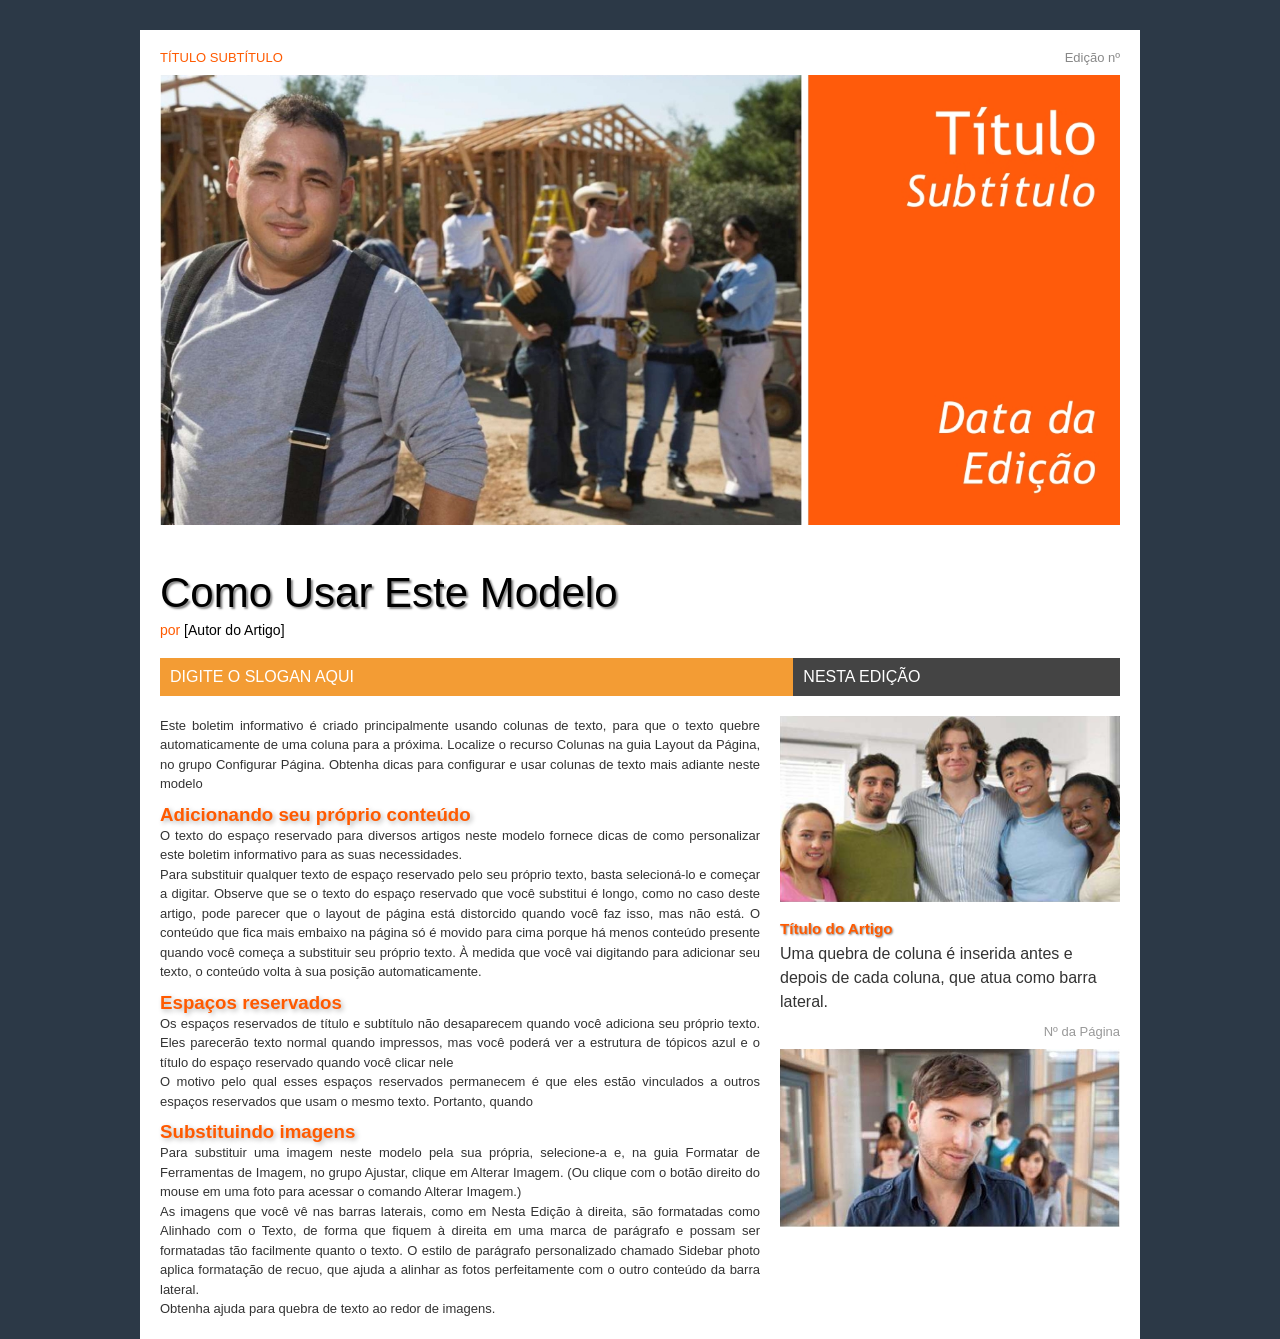
<file: index.html>
<!doctype html>
<html lang="pt-BR">
  <head>
    <meta charset="UTF-8" />
    <title>Página 1</title>
    <link rel="stylesheet" href="../css.jss/style.css" />
  </head>
  <body>
    <div class="page1">
      <div class="topo1">
        <div class="left1">TÍTULO SUBTÍTULO</div>
        <div class="right1">Edição nº</div>
      </div>

      <img class="principal1" src="../img/marceneiro.jpeg" />

      <div class="titulo1">Como Usar Este Modelo</div>

      <div class="autor1"><span class="por1">por</span> [Autor do Artigo]</div>

      <div class="barra1">
        <div class="laranja1">DIGITE O SLOGAN AQUI</div>
        <div class="cinza1">NESTA EDIÇÃO</div>
      </div>

      <div class="conteudo1">
        <div class="texto1">
          <p>
            Este boletim informativo é criado principalmente usando colunas de
            texto, para que o texto quebre automaticamente de uma coluna para a
            próxima. Localize o recurso Colunas na guia Layout da Página, no
            grupo Configurar Página. Obtenha dicas para configurar e usar
            colunas de texto mais adiante neste modelo
          </p>

          <h3>Adicionando seu próprio conteúdo</h3>

          <p>
            O texto do espaço reservado para diversos artigos neste modelo
            fornece dicas de como personalizar este boletim informativo para as
            suas necessidades.
          </p>

          <p>
            Para substituir qualquer texto de espaço reservado pelo seu próprio
            texto, basta selecioná-lo e começar a digitar. Observe que se o
            texto do espaço reservado que você substitui é longo, como no caso
            deste artigo, pode parecer que o layout de página está distorcido
            quando você faz isso, mas não está. O conteúdo que fica mais embaixo
            na página só é movido para cima porque há menos conteúdo presente
            quando você começa a substituir seu próprio texto. À medida que você
            vai digitando para adicionar seu texto, o conteúdo volta à sua
            posição automaticamente.
          </p>

          <h3>Espaços reservados</h3>

          <p>
            Os espaços reservados de título e subtítulo não desaparecem quando
            você adiciona seu próprio texto. Eles parecerão texto normal quando
            impressos, mas você poderá ver a estrutura de tópicos azul e o
            título do espaço reservado quando você clicar nele
          </p>

          <p>
            O motivo pelo qual esses espaços reservados permanecem é que eles
            estão vinculados a outros espaços reservados que usam o mesmo texto.
            Portanto, quando
          </p>

          <h3>Substituindo imagens</h3>

          <p>
            Para substituir uma imagem neste modelo pela sua própria,
            selecione-a e, na guia Formatar de Ferramentas de Imagem, no grupo
            Ajustar, clique em Alterar Imagem. (Ou clique com o botão direito do
            mouse em uma foto para acessar o comando Alterar Imagem.)
          </p>

          <p>
            As imagens que você vê nas barras laterais, como em Nesta Edição à
            direita, são formatadas como Alinhado com o Texto, de forma que
            fiquem à direita em uma marca de parágrafo e possam ser formatadas
            tão facilmente quanto o texto. O estilo de parágrafo personalizado
            chamado Sidebar photo aplica formatação de recuo, que ajuda a
            alinhar as fotos perfeitamente com o outro conteúdo da barra
            lateral.
          </p>

          <p>Obtenha ajuda para quebra de texto ao redor de imagens.</p>
        </div>

        <div class="sidebar1">
          <img src="../img/amigos.jpeg" />

          <h3 style="text-shadow: 1px 1px 2px #888">Título do Artigo</h3>

          <p>
            Uma quebra de coluna é inserida antes e depois de cada coluna, que
            atua como barra lateral.
          </p>

          <div class="page-number1">Nº da Página</div>

          <img src="../img/rapaz.jpeg" />
        </div>
      </div>
    </div>
  </body>
</html>
</file>
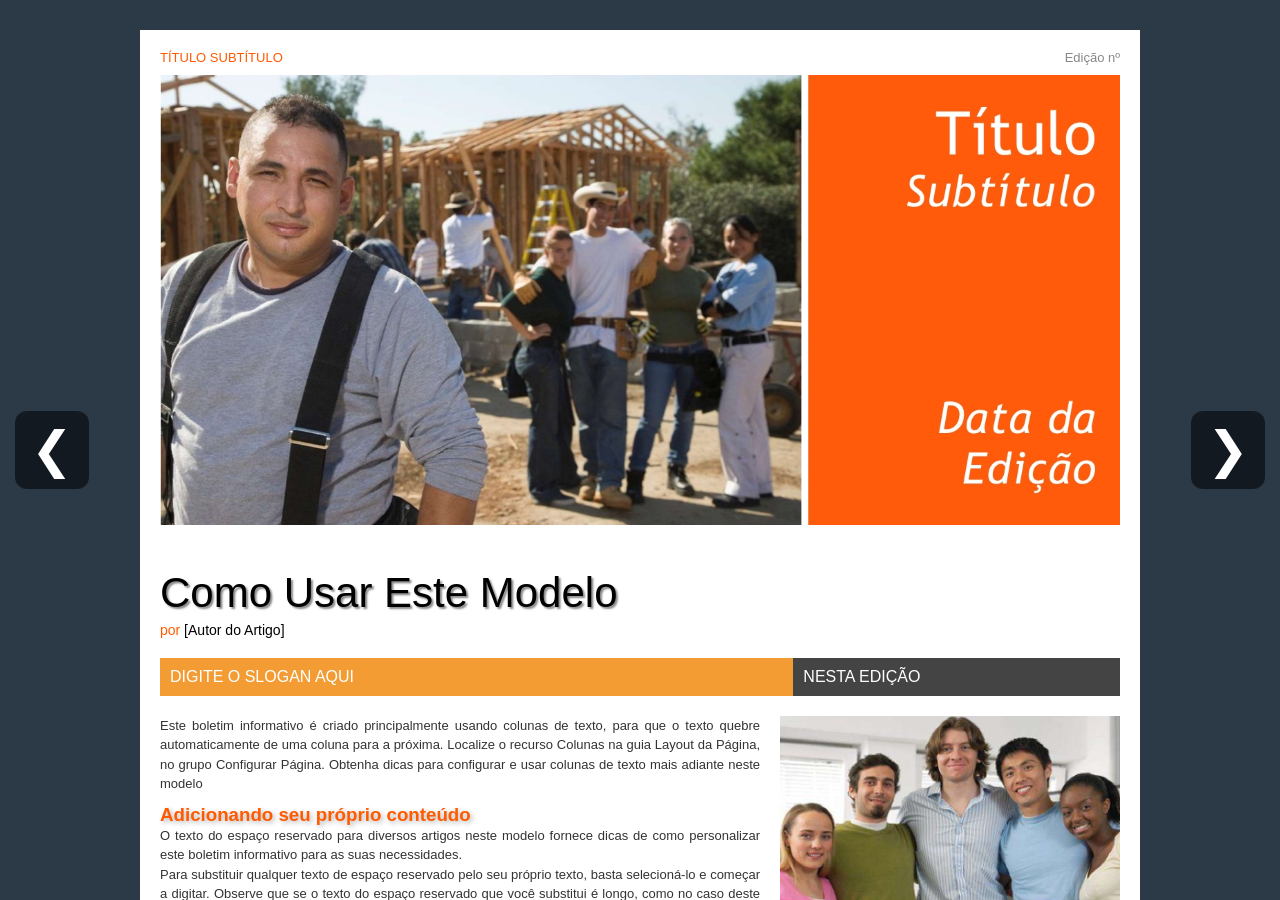
<file: carrossel.html>
<!doctype html>
<html lang="pt-BR">
  <head>
    <meta charset="UTF-8" />
    <meta name="viewport" content="width=device-width, initial-scale=1.0" />
    <title>Carrossel de Páginas</title>

    <link rel="stylesheet" href="../css.jss/style.css" />
  </head>

  <body>
    <main class="carrosselc">
      <section class="slidesc" id="slides">
        <article class="slidec">
          <iframe src="index.html"></iframe>
        </article>

        <article class="slidec">
          <iframe src="pag2.html"></iframe>
        </article>

        <article class="slidec">
          <iframe src="pag3.html"></iframe>
        </article>

        <article class="slidec">
          <iframe src="pag4.html"></iframe>
        </article>
      </section>

      <button class="btn prev" onclick="mudar(-1)">❮</button>
      <button class="btn next" onclick="mudar(1)">❯</button>
    </main>

    <script src="../css.jss/script.js" defer></script>
  </body>
</html>
</file>
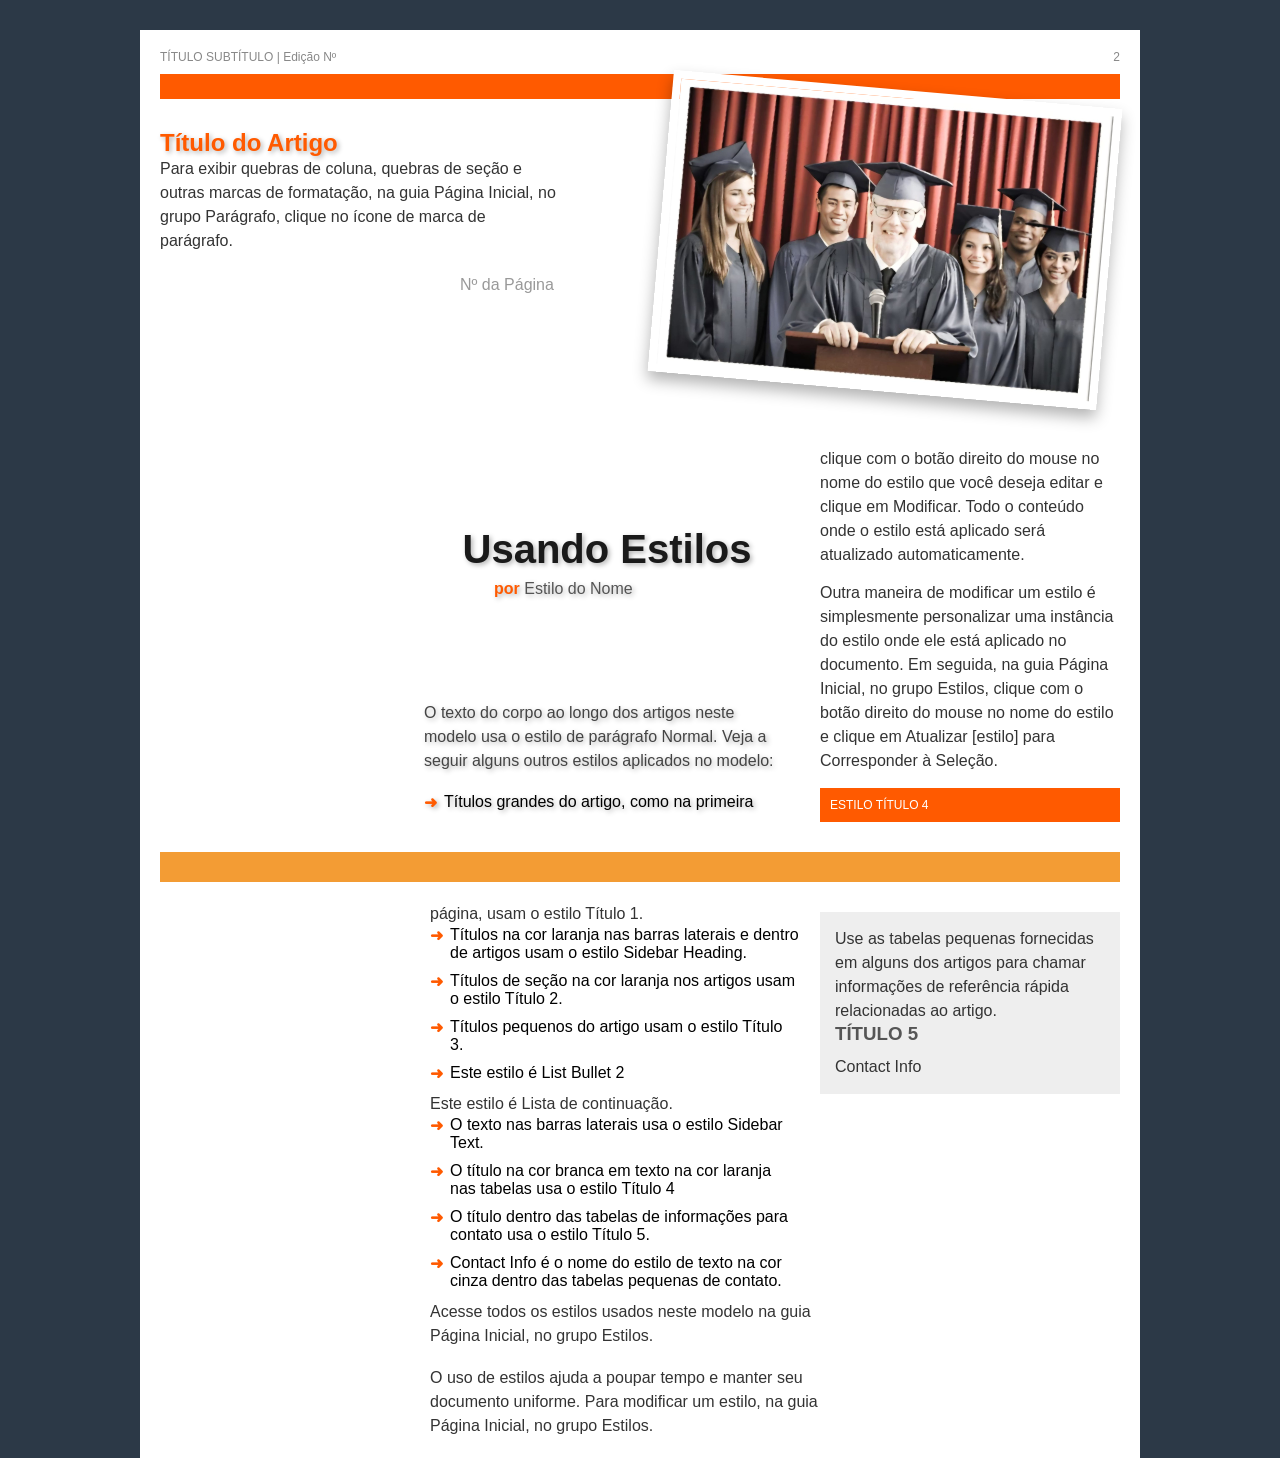
<file: pag2.html>
<!doctype html>
<html lang="pt-BR">
  <head>
    <meta charset="UTF-8" />
    <title>Página 2</title>
    <link rel="stylesheet" href="../css.jss/style.css" />
  </head>

  <body class="pag2">
    <div class="page2">
      <div class="topo2">
        <div class="topo-left2">TÍTULO SUBTÍTULO | Edição Nº</div>
        <div class="topo-right2">2</div>
      </div>

      <div class="barra-topo2"></div>

      <div class="bloco-topo2">
        <div class="left2">
          <h2>Título do Artigo</h2>

          <p>
            Para exibir quebras de coluna, quebras de seção e outras marcas de
            formatação, na guia Página Inicial, no grupo Parágrafo, clique no
            ícone de marca de parágrafo.
          </p>

          <p class="pagina2">Nº da Página</p>
        </div>

        <div class="imagem-destaque2">
          <img src="../img/formatura2.jpeg" alt="" />
        </div>
      </div>

      <div class="meio2">
        <div class="centro2">
          <h1>Usando Estilos</h1>
          <p class="autor2"><span class="por2">por</span> Estilo do Nome</p>

          <p class="texto2">
            O texto do corpo ao longo dos artigos neste modelo usa o estilo de
            parágrafo Normal. Veja a seguir alguns outros estilos aplicados no
            modelo:
          </p>

          <ul>
            <li>Títulos grandes do artigo, como na primeira</li>
          </ul>
        </div>

        <div class="direita2">
          <p>
            clique com o botão direito do mouse no nome do estilo que você
            deseja editar e clique em Modificar. Todo o conteúdo onde o estilo
            está aplicado será atualizado automaticamente.
          </p>
          <br />

          <p>
            Outra maneira de modificar um estilo é simplesmente personalizar uma
            instância do estilo onde ele está aplicado no documento. Em seguida,
            na guia Página Inicial, no grupo Estilos, clique com o botão direito
            do mouse no nome do estilo e clique em Atualizar [estilo] para
            Corresponder à Seleção.
          </p>

          <div class="destaque2">ESTILO TÍTULO 4</div>
        </div>
      </div>

      <div class="barra-bottom2"></div>

      <div class="baixo2">
        <div class="baixo-esq2">
          <p>página, usam o estilo Título 1.</p>

          <ul>
            <li>
              Títulos na cor laranja nas barras laterais e dentro de artigos
              usam o estilo Sidebar Heading.
            </li>
            <li>
              Títulos de seção na cor laranja nos artigos usam o estilo Título
              2.
            </li>
            <li>Títulos pequenos do artigo usam o estilo Título 3.</li>
            <li>Este estilo é List Bullet 2</li>
          </ul>

          <p>Este estilo é Lista de continuação.</p>

          <ul>
            <li>O texto nas barras laterais usa o estilo Sidebar Text.</li>
            <li>
              O título na cor branca em texto na cor laranja nas tabelas usa o
              estilo Título 4
            </li>
            <li>
              O título dentro das tabelas de informações para contato usa o
              estilo Título 5.
            </li>
            <li>
              Contact Info é o nome do estilo de texto na cor cinza dentro das
              tabelas pequenas de contato.
            </li>
          </ul>

          <p>
            Acesse todos os estilos usados neste modelo na guia Página Inicial,
            no grupo Estilos.
          </p>
          <br />

          <p>
            O uso de estilos ajuda a poupar tempo e manter seu documento
            uniforme. Para modificar um estilo, na guia Página Inicial, no grupo
            Estilos.
          </p>
        </div>

        <div class="baixo-dir2">
          <div class="box22">
            <p>
              Use as tabelas pequenas fornecidas em alguns dos artigos para
              chamar informações de referência rápida relacionadas ao artigo.
            </p>
            <h3>TÍTULO 5</h3>
            <p>Contact Info</p>
          </div>
        </div>
      </div>
    </div>
  </body>
</html>
</file>
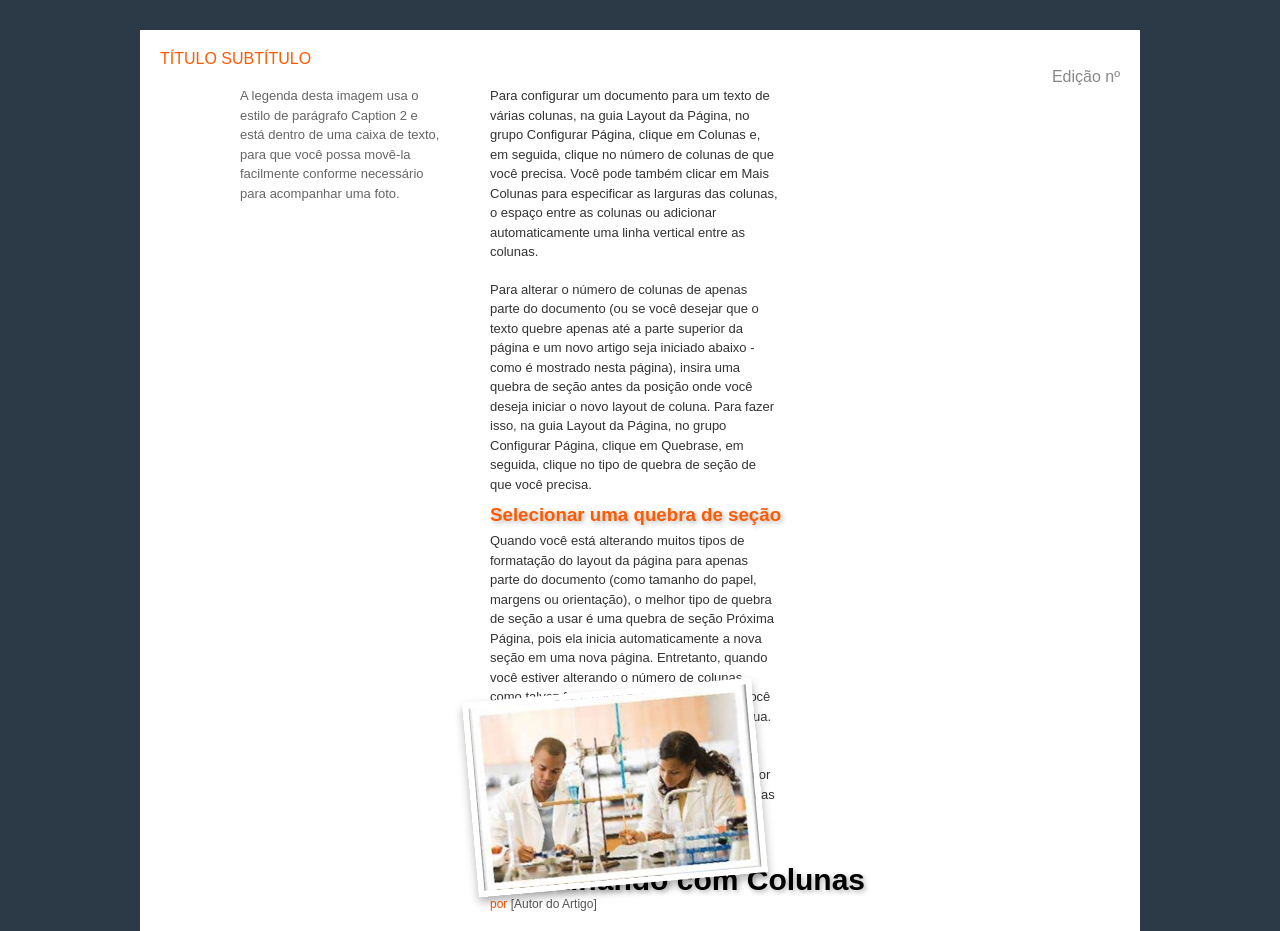
<file: pag3.html>
<!doctype html>
<html lang="pt-BR">
  <head>
    <meta charset="UTF-8" />
    <meta name="viewport" content="width=device-width, initial-scale=1.0" />
    <title>Página 3</title>
    <link rel="stylesheet" href="../css.jss/style.css" />
  </head>

  <body>
    <div class="page3">
      
      <div class="topo3">
        <div class="left3">TÍTULO SUBTÍTULO</div>
        <div class="right3">Edição nº</div>
      </div>

      <div class="container-texto3">

        <div class="texto-esquerda3">
          <p>
            A legenda desta imagem usa o estilo de parágrafo Caption 2 e está
            dentro de uma caixa de texto, para que você possa movê-la facilmente
            conforme necessário para acompanhar uma foto.
          </p>
        </div>

        <div class="texto-direita3">
          <p>
            Para configurar um documento para um texto de várias colunas, na guia
            Layout da Página, no grupo Configurar Página, clique em Colunas e, em
            seguida, clique no número de colunas de que você precisa. Você pode
            também clicar em Mais Colunas para especificar as larguras das colunas,
            o espaço entre as colunas ou adicionar automaticamente uma linha
            vertical entre as colunas.
          </p></br>

          <p>
            Para alterar o número de colunas de apenas parte do documento (ou se você desejar que o texto 
            quebre apenas até a parte superior da página e um novo artigo seja iniciado abaixo - como é 
            mostrado nesta página), insira uma quebra de seção antes da posição onde você deseja iniciar o 
            novo layout de coluna. Para fazer isso, na guia Layout da Página, no grupo Configurar Página, 
            clique em Quebrase, em seguida, clique no tipo de quebra de seção de que você precisa.
          </p>
        
        <h3 style="color: #ff5a00; margin-bottom: 5px; margin-top: 10px; text-shadow: 2px 2px 5px rgba(0, 0, 0, 0.3);">
            Selecionar uma quebra de seção
          </h3>

          <p style="margin-top: 0;">
            Quando você está alterando muitos tipos de formatação do layout da página para apenas parte 
            do documento (como tamanho do papel, margens ou orientação), o melhor tipo de quebra de seção a 
            usar é uma quebra de seção Próxima Página, pois ela inicia automaticamente a nova seção em uma 
            nova página. Entretanto, quando você estiver alterando o número de colunas, como talvez faça 
            neste boletim informativo, você poderá preferir selecionar uma quebra Contínua. A quebra de 
            seção contínua (usada algumas vezes ao longo deste modelo) inicia uma nova seção 
            imediatamente após a anterior. Então, por exemplo, você pode ter um artigo de três colunas 
            seguido de um artigo de quatro colunas na mesma página.
          </p>

          <div class="titulo13">Trabalhando com Colunas</div>
          <div class="autor13"><span class="por3">por</span> [Autor do Artigo]</div>
        </div>

        <img class="img3" src="../img/pag3.jpeg" />
      </div>

    </div>
  </body>
</html>
</file>
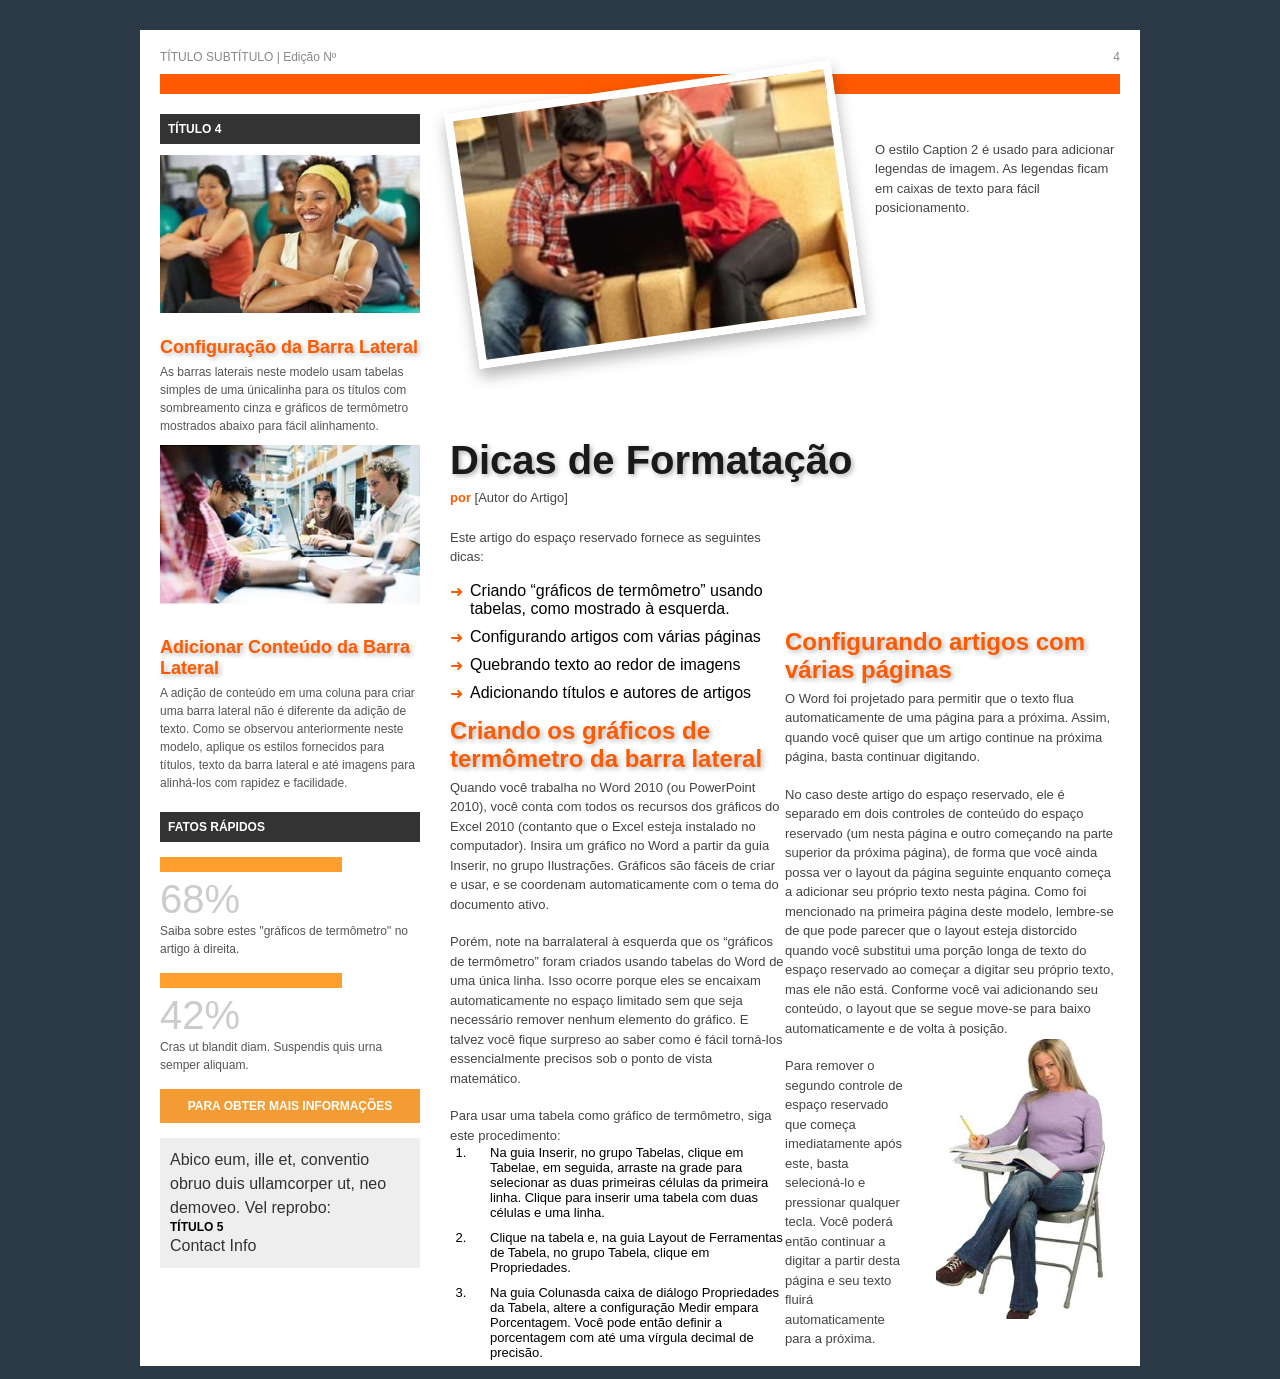
<file: pag4.html>
<!doctype html>
<html lang="pt-BR">
  <head>
    <meta charset="UTF-8" />
    <title>Página 4</title>
    <link rel="stylesheet" href="../css.jss/style.css" />
  </head>

  <body class="pag4">
    <div class="page4">
      <!-- TOPO -->
      <div class="topo4">
        <div class="topo-left4">TÍTULO SUBTÍTULO | Edição Nº</div>
        <div class="topo-right4">4</div>
      </div>

      <div class="barra-topo4"></div>

      <div class="container4">

        <div class="sidebar4">
          <div class="card4">
            <h3>TÍTULO 4</h3>
            <img src="../img/fisioterapia4.jpeg" alt="" />
            <h2>Configuração da Barra Lateral</h2>
            <p>
              As barras laterais neste modelo usam tabelas simples de uma
              únicalinha para os títulos com sombreamento cinza e gráficos de
              termômetro mostrados abaixo para fácil alinhamento.
            </p>
          </div>

          <div class="card4">
            <img src="../img/estudantes4.jpeg" alt="" />
            <h2>Adicionar Conteúdo da Barra Lateral</h2>
            <p>
              A adição de conteúdo em uma coluna para criar uma barra lateral
              não é diferente da adição de texto. Como se observou anteriormente
              neste modelo, aplique os estilos fornecidos para títulos, texto da
              barra lateral e até imagens para alinhá-los com rapidez e
              facilidade.
            </p>
          </div>

          <div class="box4">
            <h3>FATOS RÁPIDOS</h3>

            <div class="grafico4">
              <div class="barra4"></div>
              <span>68%</span>
              <p>
                Saiba sobre estes "gráficos de termômetro" no artigo à direita.
              </p>
            </div>

            <div class="grafico4">
              <div class="barra4"></div>
              <span>42%</span>
              <p>Cras ut blandit diam. Suspendis quis urna semper aliquam.</p>
            </div>

            <div class="botao4">PARA OBTER MAIS INFORMAÇÕES</div>

            <div class="box-info4">
              <p>
                Abico eum, ille et, conventio obruo duis ullamcorper ut, neo
                demoveo. Vel reprobo:
              </p>
              <h4>TÍTULO 5</h4>
              <p>Contact Info</p>
            </div>
          </div>
        </div>

        <div class="conteudo4">
          <div class="imagem-destaque4">
            <img src="../img/Projeto.jpeg" alt="" />
          </div>

         <div class="conteudo4">

  <h1 style=" text-shadow: 2px 2px 5px rgba(0, 0, 0, 0.3);">Dicas de Formatação</h1>
  <p class="autor4"><span class="por4">por</span> [Autor do Artigo]</p>

  <div class="linha-alinhada">

    <div class="col-esq4">
      <p class="intro4">
        Este artigo do espaço reservado fornece as seguintes dicas:
      </p>

      <ul>
        <li>Criando “gráficos de termômetro” usando tabelas, como mostrado à esquerda.</li>
        <li>Configurando artigos com várias páginas</li>
        <li>Quebrando texto ao redor de imagens</li>
        <li>Adicionando títulos e autores de artigos</li>
      </ul>

      <h2>Criando os gráficos de termômetro da barra lateral</h2>

      <p>Quando você trabalha no Word 2010 (ou 
PowerPoint 2010), você conta com todos os 
recursos dos gráficos do Excel 2010 (contanto que 
o Excel esteja instalado no computador). Insira um 
gráfico no Word a partir da guia Inserir, no grupo 
Ilustrações. Gráficos são fáceis de criar e usar, e se 
coordenam automaticamente com o tema do 
documento ativo.</p></br>
<p>Porém, note na barralateral à esquerda que os 
“gráficos de termômetro” foram criados usando
tabelas do Word de uma única linha. Isso ocorre 
porque eles se encaixam automaticamente no 
espaço limitado sem que seja necessário remover 
nenhum elemento do gráfico. E talvez você fique 
surpreso ao saber como é fácil torná-los 
essencialmente precisos sob o ponto de vista 
matemático.</p></br>
<p>Para usar uma tabela como gráfico de 
termômetro, siga este procedimento:</p>

      <ol>
        <li>Na guia Inserir, no grupo Tabelas, clique em 
Tabelae, em seguida, arraste na grade para 
selecionar as duas primeiras células da 
primeira linha. Clique para inserir uma tabela 
com duas células e uma linha.</li>
        <li>Clique na tabela e, na guia Layout de 
Ferramentas de Tabela, no grupo Tabela, 
clique em Propriedades. </li>
        <li>Na guia Colunasda caixa de diálogo 
Propriedades da Tabela, altere a 
configuração Medir empara Porcentagem. 
Você pode então definir a porcentagem com 
até uma vírgula decimal de precisão.</li>
      </ol>
    </div>

    <div class="conteudo4">
      <p class="caption4">
        O estilo Caption 2  é usado para adicionar legendas de imagem.
        As legendas ficam em caixas de texto para fácil posicionamento.
      </p>

      <h2>Configurando artigos com várias páginas</h2>

      <p>
        O Word foi projetado para permitir que o texto flua 
automaticamente de uma página para a próxima. 
Assim, quando você quiser que um artigo continue 
na próxima página, basta continuar digitando.
      </p></br>

      <p>No caso deste artigo do espaço reservado, ele é 
separado em dois controles de conteúdo do 
espaço reservado (um nesta página e outro 
começando na parte superior da próxima página), 
de forma que você ainda possa ver o layout da 
página seguinte enquanto começa a adicionar seu 
próprio texto nesta página. Como foi mencionado 
na primeira página deste modelo, lembre-se de 
que pode parecer que o layout esteja distorcido 
quando você substitui uma porção longa de texto 
do espaço reservado ao começar a digitar seu 
próprio texto, mas ele não está. Conforme você vai 
adicionando seu conteúdo, o layout que se segue 
move-se para baixo automaticamente 
e de volta à posição.</p></br>
<p style="width: 120px;">Para remover o segundo 
controle de espaço 
reservado que começa 
imediatamente após 
este, basta selecioná-lo 
e pressionar qualquer 
tecla. Você poderá então 
continuar a digitar a partir 
desta página e seu texto
fluirá automaticamente 
para a próxima.
</p>

      <div class="img-direita4">
        <img src="../img/senhora4.jpeg" alt="">
      </div>
    </div>

  </div>

</div>
  </body>
</html>
</file>
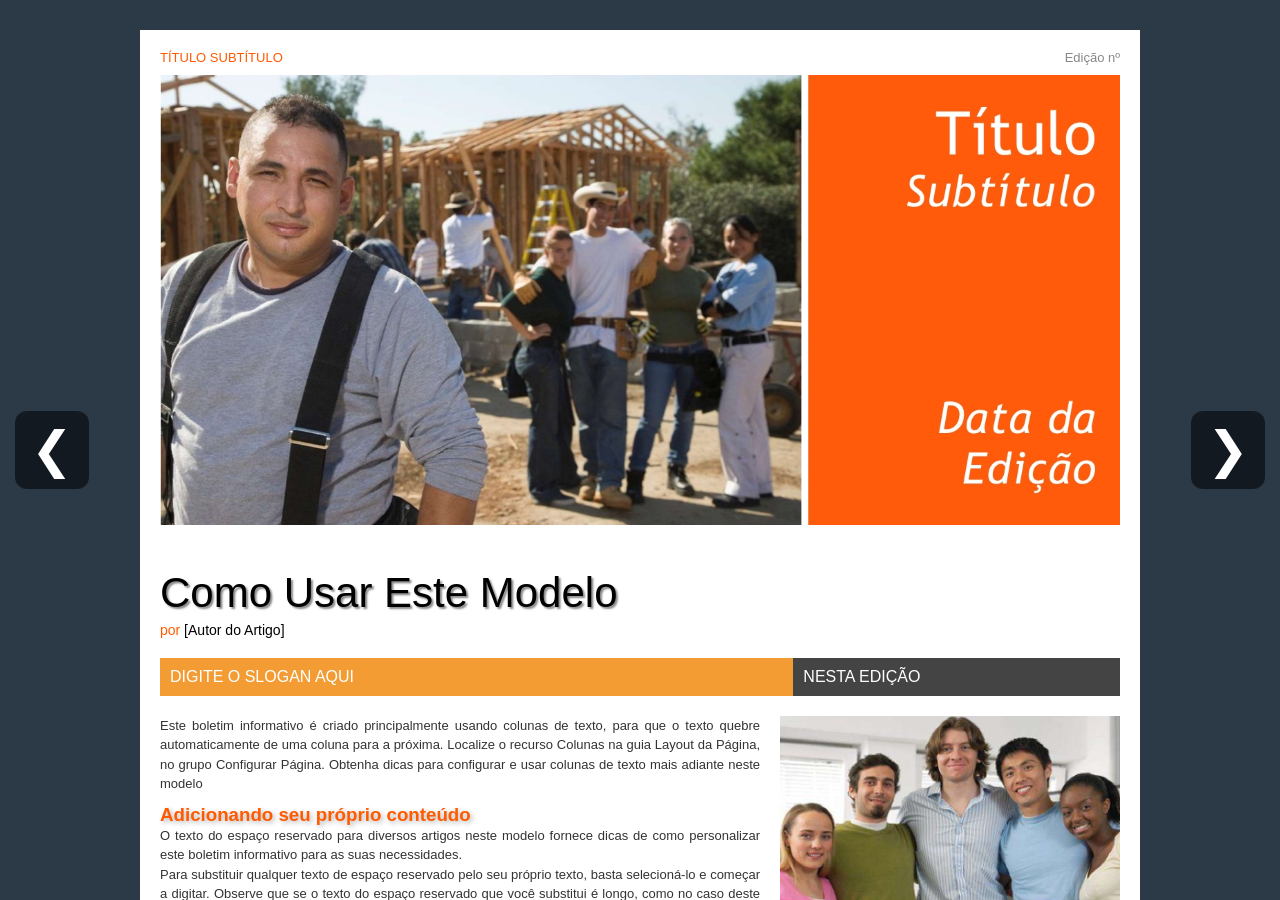
<file: carrossel/carrossel.html>
<!doctype html>
<html lang="pt-BR">
  <head>
    <meta charset="UTF-8" />
    <meta name="viewport" content="width=device-width, initial-scale=1.0" />
    <title>Carrossel de Páginas</title>

    <link rel="stylesheet" href="../css.jss/style.css" />
  </head>

  <body>
    <main class="carrosselc">
      <section class="slidesc" id="slides">
        <article class="slidec">
          <iframe src="index.html"></iframe>
        </article>

        <article class="slidec">
          <iframe src="pag2.html"></iframe>
        </article>

        <article class="slidec">
          <iframe src="pag3.html"></iframe>
        </article>

        <article class="slidec">
          <iframe src="pag4.html"></iframe>
        </article>

        <article class="slidec">
          <iframe src="pag5.html"></iframe>
        </article>

        <article class="slidec">
          <iframe src="pag6.html"></iframe>
        </article>

        <article class="slidec">
          <iframe src="pag7.html"></iframe>
        </article>
      </section>

      <button class="btn prev" onclick="mudar(-1)">❮</button>
      <button class="btn next" onclick="mudar(1)">❯</button>
    </main>

    <script src="../css.jss/script.js" defer></script>
  </body>
</html>
</file>
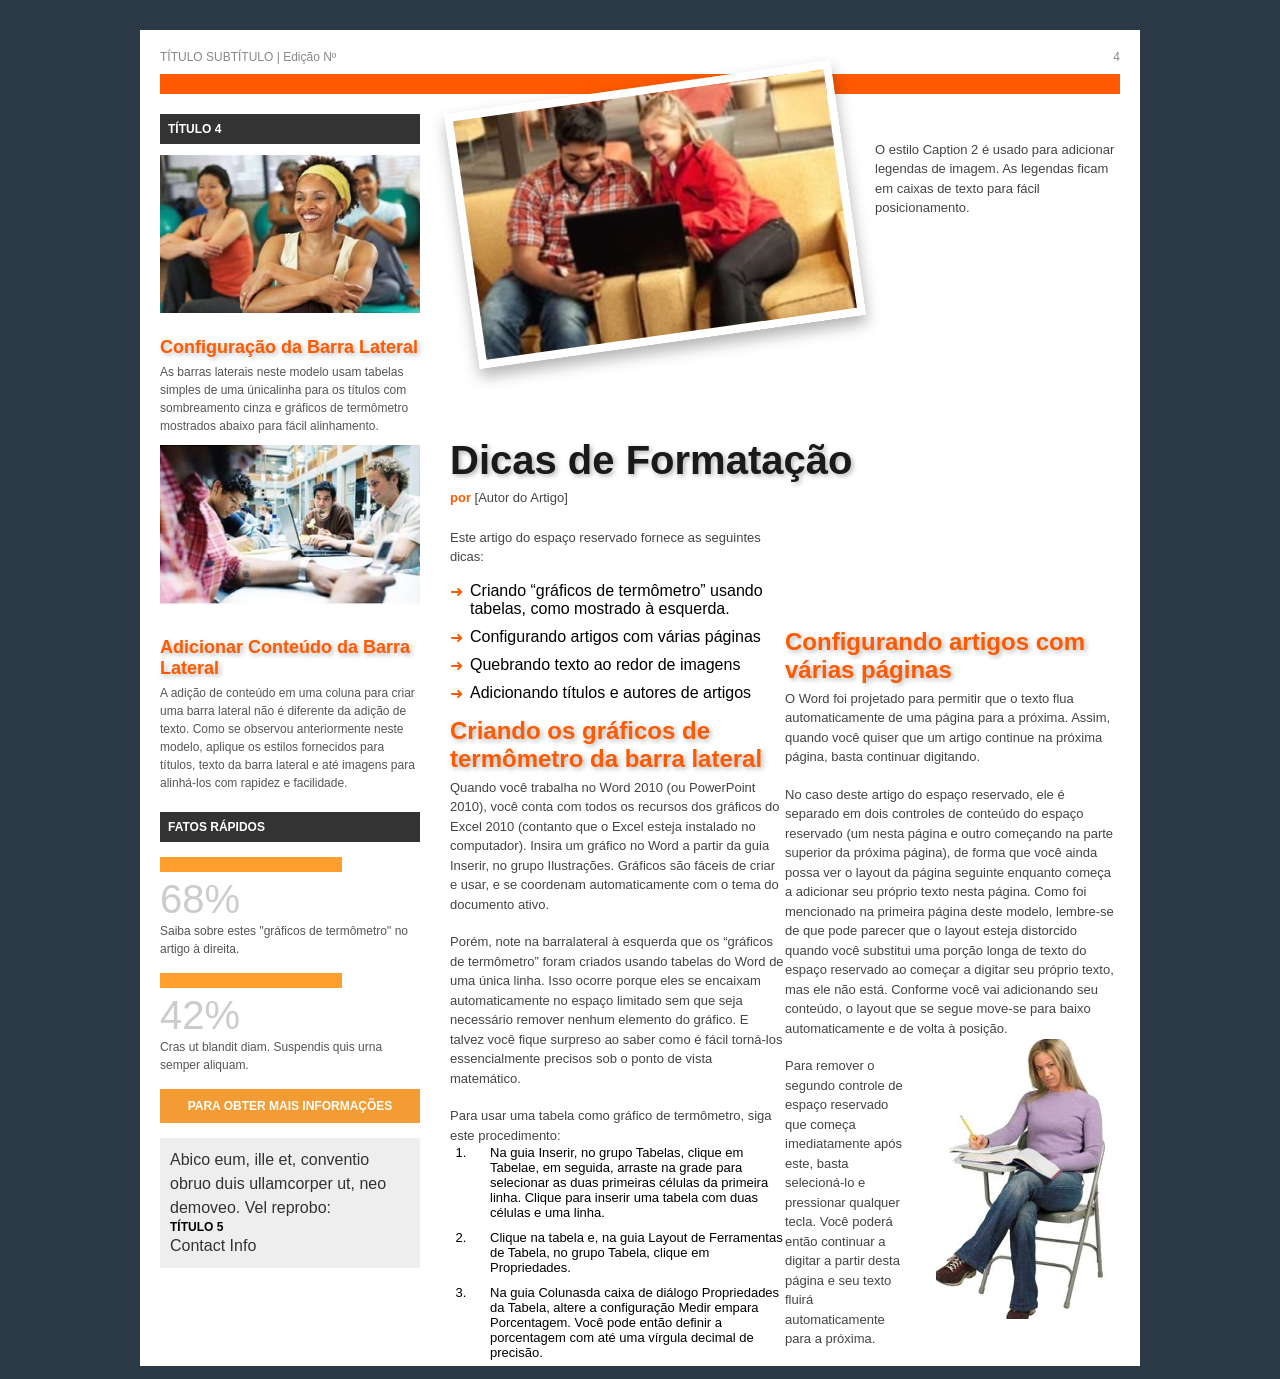
<file: carrossel/pag4.html>
<!doctype html>
<html lang="pt-BR">
  <head>
    <meta charset="UTF-8" />
    <title>Página 4</title>
    <link rel="stylesheet" href="../css.jss/style.css" />
  </head>

  <body class="pag4">
    <div class="page4">
      <!-- TOPO -->
      <div class="topo4">
        <div class="topo-left4">TÍTULO SUBTÍTULO | Edição Nº</div>
        <div class="topo-right4">4</div>
      </div>

      <div class="barra-topo4"></div>

      <!-- CONTEÚDO PRINCIPAL -->
      <div class="container4">
        <!-- LATERAL ESQUERDA -->
        <div class="sidebar4">
          <div class="card4">
            <h3>TÍTULO 4</h3>
            <img src="../img/fisioterapia4.jpeg" />
            <h2>Configuração da Barra Lateral</h2>
            <p>
              As barras laterais neste modelo usam tabelas simples de uma
              únicalinha para os títulos com sombreamento cinza e gráficos de
              termômetro mostrados abaixo para fácil alinhamento.
            </p>
          </div>

          <div class="card4">
            <img src="../img/estudantes4.jpeg" />
            <h2>Adicionar Conteúdo da Barra Lateral</h2>
            <p>
              A adição de conteúdo em uma coluna para criar uma barra lateral
              não é diferente da adição de texto. Como se observou anteriormente
              neste modelo, aplique os estilos fornecidos para títulos, texto da
              barra lateral e até imagens para alinhá-los com rapidez e
              facilidade.
            </p>
          </div>

          <div class="box4">
            <h3>FATOS RÁPIDOS</h3>

            <div class="grafico4">
              <div class="barra4"></div>
              <span>68%</span>
              <p>
                Saiba sobre estes "gráficos de termômetro" no artigo à direita.
              </p>
            </div>

            <div class="grafico4">
              <div class="barra4"></div>
              <span>42%</span>
              <p>Cras ut blandit diam. Suspendis quis urna semper aliquam.</p>
            </div>

            <div class="botao4">PARA OBTER MAIS INFORMAÇÕES</div>

            <div class="box-info4">
              <p>
                Abico eum, ille et, conventio obruo duis ullamcorper ut, neo
                demoveo. Vel reprobo:
              </p>
              <h4>TÍTULO 5</h4>
              <p>Contact Info</p>
            </div>
          </div>
        </div>

        <!-- CONTEÚDO CENTRAL -->
        <div class="conteudo4">
          <!-- IMAGEM INCLINADA -->
          <div class="imagem-destaque4">
            <img src="../img/Projeto.jpeg" />
          </div>

         <div class="conteudo4">

  <h1 style=" text-shadow: 2px 2px 5px rgba(0, 0, 0, 0.3);">Dicas de Formatação</h1>
  <p class="autor4"><span class="por4">por</span> [Autor do Artigo]</p>

  <!-- LINHA ALINHADA -->
  <div class="linha-alinhada">

    <!-- ESQUERDA -->
    <div class="col-esq4">
      <p class="intro4">
        Este artigo do espaço reservado fornece as seguintes dicas:
      </p>

      <ul>
        <li>Criando “gráficos de termômetro” usando tabelas, como mostrado à esquerda.</li>
        <li>Configurando artigos com várias páginas</li>
        <li>Quebrando texto ao redor de imagens</li>
        <li>Adicionando títulos e autores de artigos</li>
      </ul>

      <h2>Criando os gráficos de termômetro da barra lateral</h2>

      <p>Quando você trabalha no Word 2010 (ou 
PowerPoint 2010), você conta com todos os 
recursos dos gráficos do Excel 2010 (contanto que 
o Excel esteja instalado no computador). Insira um 
gráfico no Word a partir da guia Inserir, no grupo 
Ilustrações. Gráficos são fáceis de criar e usar, e se 
coordenam automaticamente com o tema do 
documento ativo.</p></br>
<p>Porém, note na barralateral à esquerda que os 
“gráficos de termômetro” foram criados usando
tabelas do Word de uma única linha. Isso ocorre 
porque eles se encaixam automaticamente no 
espaço limitado sem que seja necessário remover 
nenhum elemento do gráfico. E talvez você fique 
surpreso ao saber como é fácil torná-los 
essencialmente precisos sob o ponto de vista 
matemático.</p></br>
<p>Para usar uma tabela como gráfico de 
termômetro, siga este procedimento:</p>

      <ol>
        <li>Na guia Inserir, no grupo Tabelas, clique em 
Tabelae, em seguida, arraste na grade para 
selecionar as duas primeiras células da 
primeira linha. Clique para inserir uma tabela 
com duas células e uma linha.</li>
        <li>Clique na tabela e, na guia Layout de 
Ferramentas de Tabela, no grupo Tabela, 
clique em Propriedades. </li>
        <li>Na guia Colunasda caixa de diálogo 
Propriedades da Tabela, altere a 
configuração Medir empara Porcentagem. 
Você pode então definir a porcentagem com 
até uma vírgula decimal de precisão.</li>
      </ol>
    </div>

    <!-- DIREITA -->
    <div class="conteudo4">
      <p class="caption4">
        O estilo Caption 2  é usado para adicionar legendas de imagem.
        As legendas ficam em caixas de texto para fácil posicionamento.
      </p>

      <h2>Configurando artigos com várias páginas</h2>

      <p>
        O Word foi projetado para permitir que o texto flua 
automaticamente de uma página para a próxima. 
Assim, quando você quiser que um artigo continue 
na próxima página, basta continuar digitando.
      </p></br>

      <p>No caso deste artigo do espaço reservado, ele é 
separado em dois controles de conteúdo do 
espaço reservado (um nesta página e outro 
começando na parte superior da próxima página), 
de forma que você ainda possa ver o layout da 
página seguinte enquanto começa a adicionar seu 
próprio texto nesta página. Como foi mencionado 
na primeira página deste modelo, lembre-se de 
que pode parecer que o layout esteja distorcido 
quando você substitui uma porção longa de texto 
do espaço reservado ao começar a digitar seu 
próprio texto, mas ele não está. Conforme você vai 
adicionando seu conteúdo, o layout que se segue 
move-se para baixo automaticamente 
e de volta à posição.</p></br>
<p style="width: 120px;">Para remover o segundo 
controle de espaço 
reservado que começa 
imediatamente após 
este, basta selecioná-lo 
e pressionar qualquer 
tecla. Você poderá então 
continuar a digitar a partir 
desta página e seu texto
fluirá automaticamente 
para a próxima.
</p>

      <div class="img-direita4">
        <img src="../img/senhora4.jpeg" alt="">
      </div>
    </div>

  </div>

</div>
  </body>
</html>
</file>
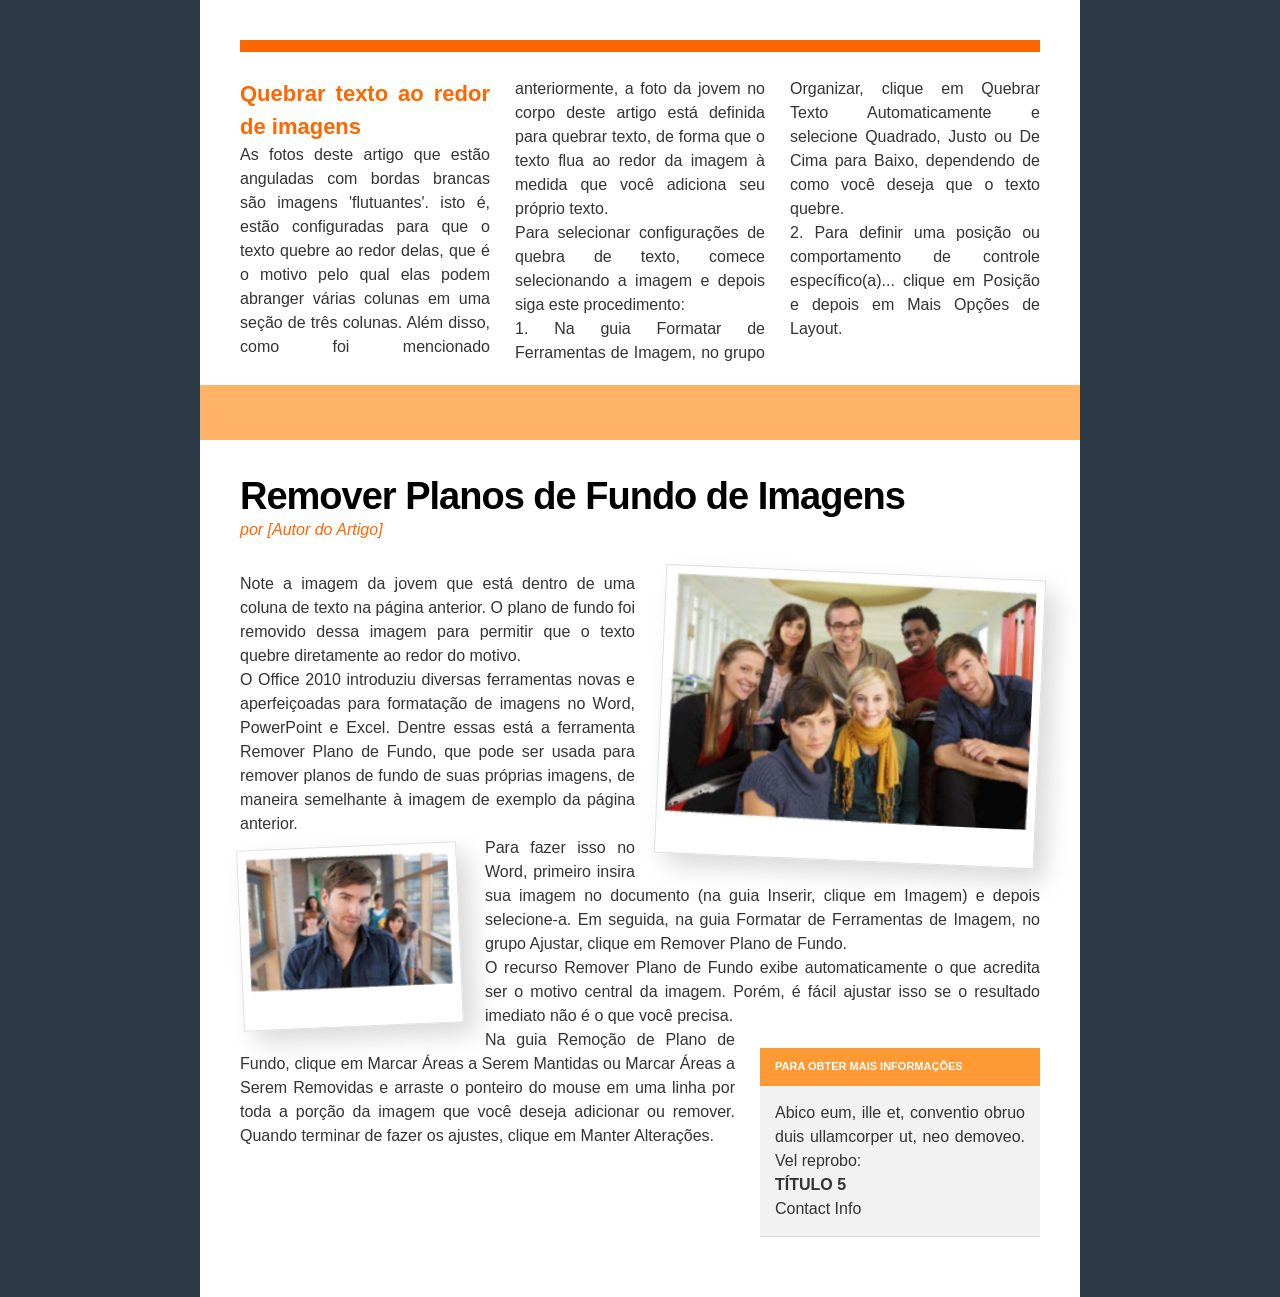
<file: carrossel/pag5.html>
<!doctype html>
<html>
  <head>
    <link rel="stylesheet" href="../css.jss/style.css" />
    <title>Página 5 - Réplica Fiel</title>
  </head>
  <body>
    <div class="folha">
      <div class="barra-laranja"></div>

      <div class="colunas-topo">
        <p
          style="color: #ff6600; font-size: 22px; font-weight: bold; margin: 0"
        >
          Quebrar texto ao redor de imagens
        </p>
        <p>
          As fotos deste artigo que estão anguladas com bordas brancas são
          imagens 'flutuantes'. isto é, estão configuradas para que o texto
          quebre ao redor delas, que é o motivo pelo qual elas podem abranger
          várias colunas em uma seção de três colunas. Além disso, como foi
          mencionado anteriormente, a foto da jovem no corpo deste artigo está
          definida para quebrar texto, de forma que o texto flua ao redor da
          imagem à medida que você adiciona seu próprio texto.
        </p>
        <p>
          Para selecionar configurações de quebra de texto, comece selecionando
          a imagem e depois siga este procedimento:
        </p>
        <p>
          1. Na guia Formatar de Ferramentas de Imagem, no grupo Organizar,
          clique em Quebrar Texto Automaticamente e selecione Quadrado, Justo ou
          De Cima para Baixo, dependendo de como você deseja que o texto quebre.
        </p>
        <p>
          2. Para definir uma posição ou comportamento de controle
          específico(a)... clique em Posição e depois em Mais Opções de Layout.
        </p>
      </div>

      <div class="divisor-meio"></div>

      <h1 class="titulo-principal">Remover Planos de Fundo de Imagens</h1>
      <p style="color: #ff6600; font-style: italic; margin-bottom: 30px">
        por [Autor do Artigo]
      </p>

      <div class="texto-corpo">
        <div class="foto-grupo-wrap">
          <div class="foto-inclinada">
            <img src="../img/img5.png" />
          </div>
        </div>

        <p>
          Note a imagem da jovem que está dentro de uma coluna de texto na
          página anterior. O plano de fundo foi removido dessa imagem para
          permitir que o texto quebre diretamente ao redor do motivo.
        </p>
        <p>
          O Office 2010 introduziu diversas ferramentas novas e aperfeiçoadas
          para formatação de imagens no Word, PowerPoint e Excel. Dentre essas
          está a ferramenta Remover Plano de Fundo, que pode ser usada para
          remover planos de fundo de suas próprias imagens, de maneira
          semelhante à imagem de exemplo da página anterior.
        </p>

        <div class="foto-homem-wrap">
          <div class="foto-inclinada">
            <img src="../img/img6.png" />
          </div>
        </div>

        <p>
          Para fazer isso no Word, primeiro insira sua imagem no documento (na
          guia Inserir, clique em Imagem) e depois selecione-a. Em seguida, na
          guia Formatar de Ferramentas de Imagem, no grupo Ajustar, clique em
          Remover Plano de Fundo.
        </p>
        <p>
          O recurso Remover Plano de Fundo exibe automaticamente o que acredita
          ser o motivo central da imagem. Porém, é fácil ajustar isso se o
          resultado imediato não é o que você precisa.
        </p>

        <div class="caixa-info">
          <div class="caixa-info-topo">Para obter mais informações</div>
          <div class="caixa-info-corpo">
            <p>
              Abico eum, ille et, conventio obruo duis ullamcorper ut, neo
              demoveo. Vel reprobo:
            </p>
            <p><strong>TÍTULO 5</strong><br />Contact Info</p>
          </div>
        </div>

        <p>
          Na guia Remoção de Plano de Fundo, clique em Marcar Áreas a Serem
          Mantidas ou Marcar Áreas a Serem Removidas e arraste o ponteiro do
          mouse em uma linha por toda a porção da imagem que você deseja
          adicionar ou remover. Quando terminar de fazer os ajustes, clique em
          Manter Alterações.
        </p>
      </div>
    </div>
  </body>
</html>
</file>
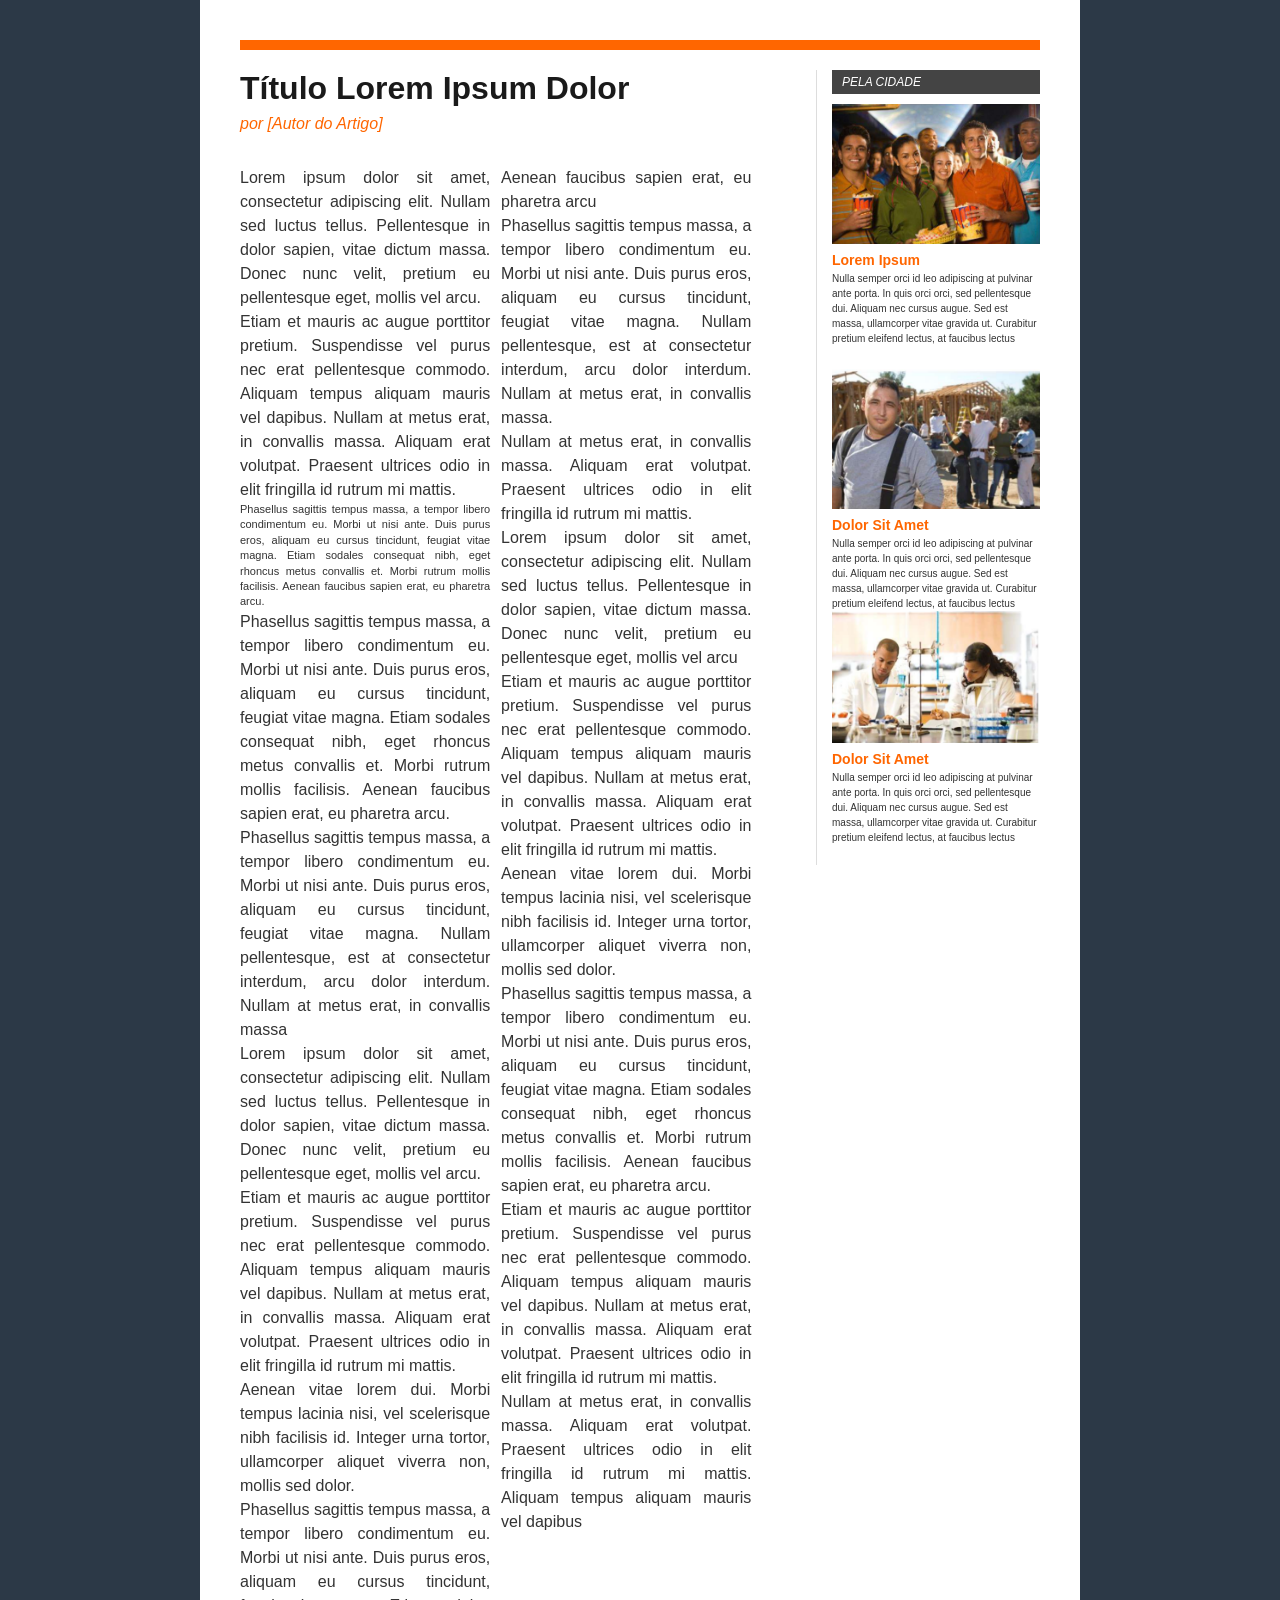
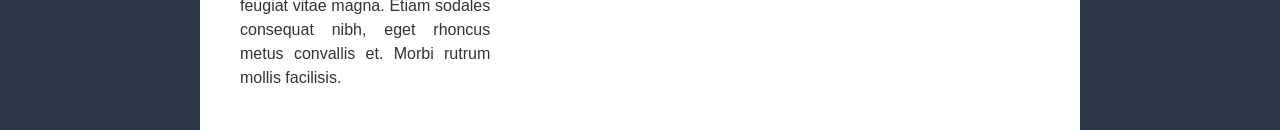
<file: carrossel/pag6.html>
<html>
  <html lang="pt-br">
    <head>
      <link rel="stylesheet" href="../css.jss/style.css" />
      <title>Pagina 6</title>
    </head>
    <body>
      <div class="folha">
        <div class="linha-laranja-topo"></div>

        <div style="width: 68%; float: left">
          <h1>Título Lorem Ipsum Dolor</h1>
          <p class="autor">por [Autor do Artigo]</p>

          <div class="coluna-texto" style="width: 46%">
            <p>
              Lorem ipsum dolor sit amet, consectetur adipiscing elit. Nullam
              sed luctus tellus. Pellentesque in dolor sapien, vitae dictum
              massa. Donec nunc velit, pretium eu pellentesque eget, mollis vel
              arcu.
            </p>
            <p>
              Etiam et mauris ac augue porttitor pretium. Suspendisse vel purus
              nec erat pellentesque commodo. Aliquam tempus aliquam mauris vel
              dapibus. Nullam at metus erat, in convallis massa. Aliquam erat
              volutpat. Praesent ultrices odio in elit fringilla id rutrum mi
              mattis.
            </p>
            Phasellus sagittis tempus massa, a tempor libero condimentum eu.
            Morbi ut nisi ante. Duis purus eros, aliquam eu cursus tincidunt,
            feugiat vitae magna. Etiam sodales consequat nibh, eget rhoncus
            metus convallis et. Morbi rutrum mollis facilisis. Aenean faucibus
            sapien erat, eu pharetra arcu.
            <p>
              Phasellus sagittis tempus massa, a tempor libero condimentum eu.
              Morbi ut nisi ante. Duis purus eros, aliquam eu cursus tincidunt,
              feugiat vitae magna. Etiam sodales consequat nibh, eget rhoncus
              metus convallis et. Morbi rutrum mollis facilisis. Aenean faucibus
              sapien erat, eu pharetra arcu.
            </p>
            <p>
              Phasellus sagittis tempus massa, a tempor libero condimentum eu.
              Morbi ut nisi ante. Duis purus eros, aliquam eu cursus tincidunt,
              feugiat vitae magna. Nullam pellentesque, est at consectetur
              interdum, arcu dolor interdum. Nullam at metus erat, in convallis
              massa
            </p>
            <p>
              Lorem ipsum dolor sit amet, consectetur adipiscing elit. Nullam
              sed luctus tellus. Pellentesque in dolor sapien, vitae dictum
              massa. Donec nunc velit, pretium eu pellentesque eget, mollis vel
              arcu.
            </p>
            <p>
              Etiam et mauris ac augue porttitor pretium. Suspendisse vel purus
              nec erat pellentesque commodo. Aliquam tempus aliquam mauris vel
              dapibus. Nullam at metus erat, in convallis massa. Aliquam erat
              volutpat. Praesent ultrices odio in elit fringilla id rutrum mi
              mattis.
            </p>
            <p>
              Aenean vitae lorem dui. Morbi tempus lacinia nisi, vel scelerisque
              nibh facilisis id. Integer urna tortor, ullamcorper aliquet
              viverra non, mollis sed dolor.
            </p>
            <p>
              Phasellus sagittis tempus massa, a tempor libero condimentum eu.
              Morbi ut nisi ante. Duis purus eros, aliquam eu cursus tincidunt,
              feugiat vitae magna. Etiam sodales consequat nibh, eget rhoncus
              metus convallis et. Morbi rutrum mollis facilisis.
            </p>
          </div>

          <div class="coluna-texto" style="width: 46%">
            <p>Aenean faucibus sapien erat, eu pharetra arcu</p>
            <p></p>
            <p>
              Phasellus sagittis tempus massa, a tempor libero condimentum eu.
              Morbi ut nisi ante. Duis purus eros, aliquam eu cursus tincidunt,
              feugiat vitae magna. Nullam pellentesque, est at consectetur
              interdum, arcu dolor interdum. Nullam at metus erat, in convallis
              massa.
            </p>
            <p>
              Nullam at metus erat, in convallis massa. Aliquam erat volutpat.
              Praesent ultrices odio in elit fringilla id rutrum mi mattis.
            </p>
            <p>
              Lorem ipsum dolor sit amet, consectetur adipiscing elit. Nullam
              sed luctus tellus. Pellentesque in dolor sapien, vitae dictum
              massa. Donec nunc velit, pretium eu pellentesque eget, mollis vel
              arcu
            </p>
            <p>
              Etiam et mauris ac augue porttitor pretium. Suspendisse vel purus
              nec erat pellentesque commodo. Aliquam tempus aliquam mauris vel
              dapibus. Nullam at metus erat, in convallis massa. Aliquam erat
              volutpat. Praesent ultrices odio in elit fringilla id rutrum mi
              mattis.
            </p>
            <p>
              Aenean vitae lorem dui. Morbi tempus lacinia nisi, vel scelerisque
              nibh facilisis id. Integer urna tortor, ullamcorper aliquet
              viverra non, mollis sed dolor.
            </p>
            <p>
              Phasellus sagittis tempus massa, a tempor libero condimentum eu.
              Morbi ut nisi ante. Duis purus eros, aliquam eu cursus tincidunt,
              feugiat vitae magna. Etiam sodales consequat nibh, eget rhoncus
              metus convallis et. Morbi rutrum mollis facilisis. Aenean faucibus
              sapien erat, eu pharetra arcu.
            </p>
            <p>
              Etiam et mauris ac augue porttitor pretium. Suspendisse vel purus
              nec erat pellentesque commodo. Aliquam tempus aliquam mauris vel
              dapibus. Nullam at metus erat, in convallis massa. Aliquam erat
              volutpat. Praesent ultrices odio in elit fringilla id rutrum mi
              mattis.
            </p>
            <p>
              Nullam at metus erat, in convallis massa. Aliquam erat volutpat.
              Praesent ultrices odio in elit fringilla id rutrum mi mattis.
              Aliquam tempus aliquam mauris vel dapibus
            </p>
          </div>
        </div>

        <div class="sidebar">
          <div class="titulo-cidade">PELA CIDADE</div>

          <div class="foto-box">
            <img src="../img/img1.png" alt="Foto 1" />
            <h3>Lorem Ipsum</h3>
            <p style="font-size: 10px">
              Nulla semper orci id leo adipiscing at pulvinar ante porta. In
              quis orci orci, sed pellentesque dui. Aliquam nec cursus augue.
              Sed est massa, ullamcorper vitae gravida ut. Curabitur pretium
              eleifend lectus, at faucibus lectus
            </p>
          </div>

          <div class="foto-box">
            <img src="../img/img2.png" alt="Foto 2" />
            <h3>Dolor Sit Amet</h3>
            <p style="font-size: 10px">
              Nulla semper orci id leo adipiscing at pulvinar ante porta. In
              quis orci orci, sed pellentesque dui. Aliquam nec cursus augue.
              Sed est massa, ullamcorper vitae gravida ut. Curabitur pretium
              eleifend lectus, at faucibus lectus
            </p>

            <div class="foto-box">
              <img src="../img/img3.png" alt="Foto 2" />
              <h3>Dolor Sit Amet</h3>
              <p style="font-size: 10px">
                Nulla semper orci id leo adipiscing at pulvinar ante porta. In
                quis orci orci, sed pellentesque dui. Aliquam nec cursus augue.
                Sed est massa, ullamcorper vitae gravida ut. Curabitur pretium
                eleifend lectus, at faucibus lectus
              </p>
            </div>
          </div>
        </div>

        <div class="limpar"></div>
      </div>
    </body>
  </html>
</html>
</file>
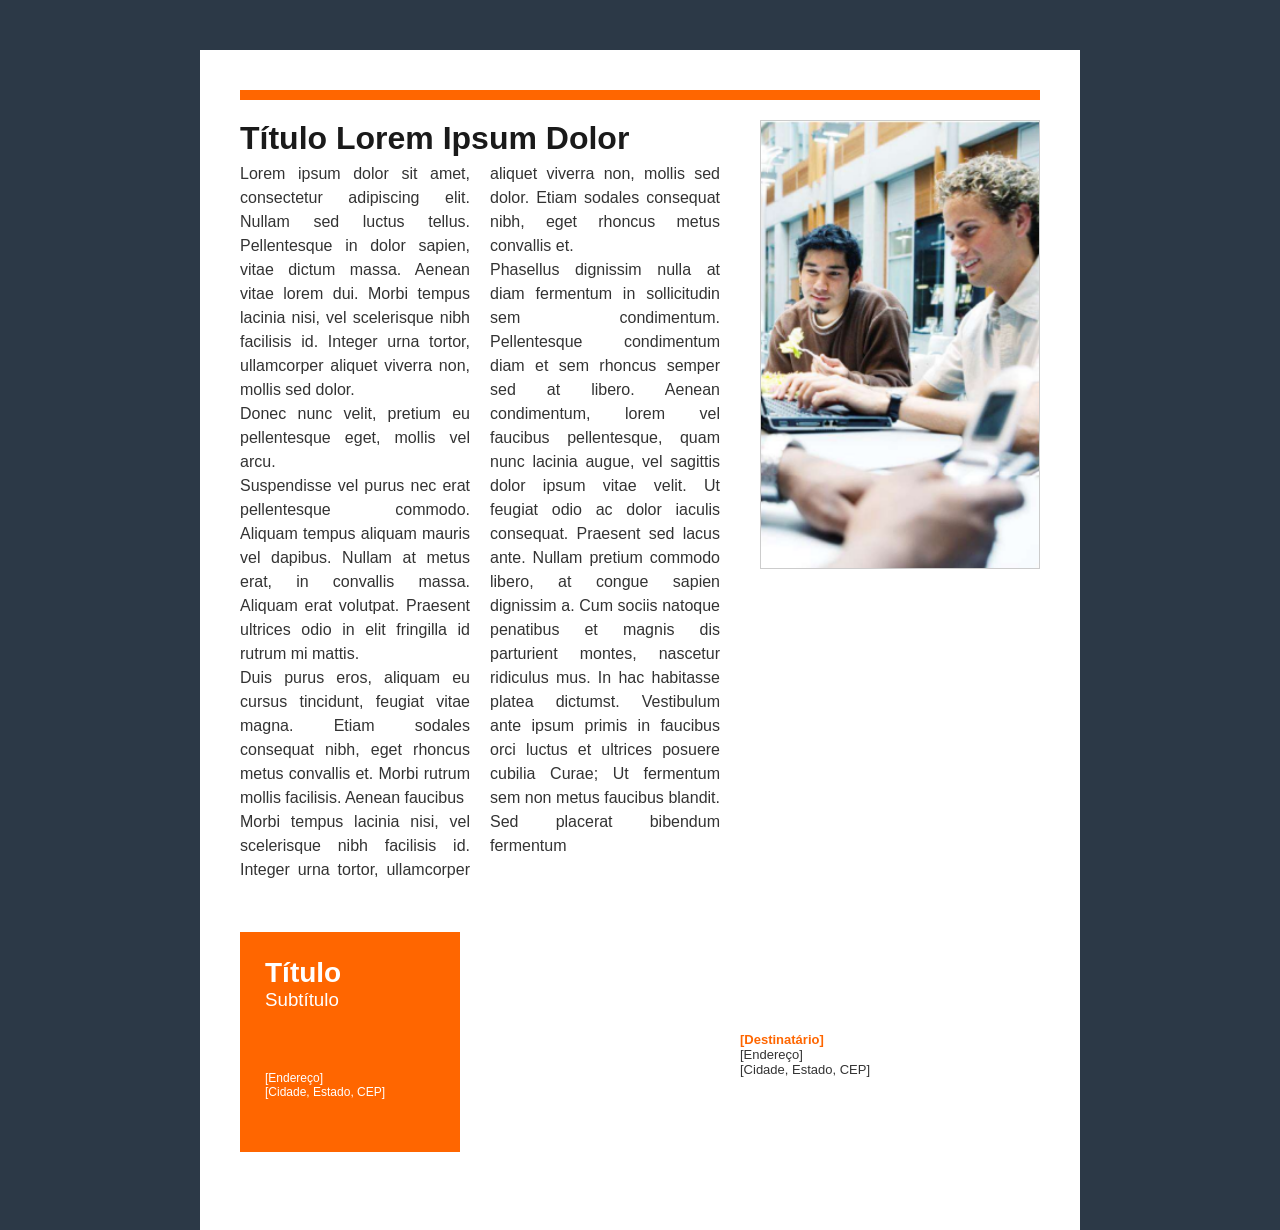
<file: carrossel/pag7.html>
<html>
  <html lang="pt-br">
    <head>
      <link rel="stylesheet" href="../css.jss/style.css" />
      <title>Pagina 7</title>
    </head>
    <body>
    <div class="limpar"></div>
      </div>

      <div style="height: 50px"></div>

      <div class="folha">
        <div class="linha-laranja-topo"></div>

        <div style="width: 60%; float: left">
          <h1>Título Lorem Ipsum Dolor</h1>
          <div
            style="
              column-count: 2;
              column-gap: 20px;
              font-size: 11px;
              text-align: justify;
            "
          >
            <p>
              Lorem ipsum dolor sit amet, consectetur adipiscing elit. Nullam
              sed luctus tellus. Pellentesque in dolor sapien, vitae dictum
              massa. Aenean vitae lorem dui. Morbi tempus lacinia nisi, vel
              scelerisque nibh facilisis id. Integer urna tortor, ullamcorper
              aliquet viverra non, mollis sed dolor.
            </p>
            <p>
              Donec nunc velit, pretium eu pellentesque eget, mollis vel arcu.
            </p>
            <p>
              Suspendisse vel purus nec erat pellentesque commodo. Aliquam
              tempus aliquam mauris vel dapibus. Nullam at metus erat, in
              convallis massa. Aliquam erat volutpat. Praesent ultrices odio in
              elit fringilla id rutrum mi mattis.
            </p>
            <p>
              Duis purus eros, aliquam eu cursus tincidunt, feugiat vitae magna.
              Etiam sodales consequat nibh, eget rhoncus metus convallis et.
              Morbi rutrum mollis facilisis. Aenean faucibus
            </p>
            <p>
              Morbi tempus lacinia nisi, vel scelerisque nibh facilisis id.
              Integer urna tortor, ullamcorper aliquet viverra non, mollis sed
              dolor. Etiam sodales consequat nibh, eget rhoncus metus convallis
              et.
            </p>
            <p>
              Phasellus dignissim nulla at diam fermentum in sollicitudin sem
              condimentum. Pellentesque condimentum diam et sem rhoncus semper
              sed at libero. Aenean condimentum, lorem vel faucibus
              pellentesque, quam nunc lacinia augue, vel sagittis dolor ipsum
              vitae velit. Ut feugiat odio ac dolor iaculis consequat. Praesent
              sed lacus ante. Nullam pretium commodo libero, at congue sapien
              dignissim a. Cum sociis natoque penatibus et magnis dis parturient
              montes, nascetur ridiculus mus. In hac habitasse platea dictumst.
              Vestibulum ante ipsum primis in faucibus orci luctus et ultrices
              posuere cubilia Curae; Ut fermentum sem non metus faucibus
              blandit. Sed placerat bibendum fermentum
            </p>
          </div>
        </div>

        <div style="width: 35%; float: right">
          <img
            src="../img/img4.png"
            style="width: 100%; border: 1px solid #ccc"
          />
        </div>

        <div class="limpar"></div>

        <div class="bloco-laranja">
          <h2 style="margin: 0; font-size: 28px">Título</h2>
          <h3 style="margin: 0; font-weight: normal">Subtítulo</h3>
          <div style="margin-top: 60px; font-size: 12px">
            [Endereço]<br />
            [Cidade, Estado, CEP]
          </div>
        </div>

        <div class="destinatario">
          <b>[Destinatário]</b><br />
          [Endereço]<br />
          [Cidade, Estado, CEP]
        </div>

        <div class="limpar"></div>
      </div>
    </body>
  </html>
</html>
</file>
<file: css.jss/style.css>
body {
  font-family: Arial, sans-serif;
  background: #2c3947;
  margin: 0;
}

.form {
  display: flex;
  flex-direction: column;
  gap: 10px;
  width: 100%;
  max-width: 300px;
  margin: 20px auto;
}

p {
  font-size: 16px;
  line-height: 1.5;
  color: #333;
  margin: 0;
}

/* ======================== PÁGINA 1 ======================== */

.page1 {
  width: 1000px;
  margin: 30px auto;
  background: #fff;
  padding: 20px;
}

.principal1 {
  width: 100%;
  margin-bottom: 20px;
}

.topo1 {
  display: flex;
  font-size: 13px;
  margin-bottom: 10px;
}

.left1 {
  color: #ff5a00;
}

.right1 {
  color: #888;
  margin-left: auto;
}

.titulo1 {
  font-size: 42px;
  margin: 20px 0 5px;
  text-shadow: 2px 2px 2px #888;
}

.autor1 {
  font-size: 14px;
  margin-bottom: 10px;
}

.por1 {
  color: #ff5a00;
}

.barra1 {
  display: flex;
  margin: 20px 0;
}

.laranja1 {
  background: #f39c34;
  color: white;
  padding: 10px;
  flex: 2;
}

.cinza1 {
  background: #444;
  color: white;
  padding: 10px;
  flex: 1;
}

.conteudo1 {
  display: flex;
  gap: 20px;
}

.texto1 {
  max-width: 600px;
  flex: 2;
}

.texto1 h3 {
  color: #ff5a00;
  margin-top: 10px;
  text-shadow: 2px 2px 5px rgba(0, 0, 0, 0.3);
}

.texto1 p {
  font-size: 13px;
  text-align: justify;
}

.sidebar1 {
  font-size: 13px;
  flex: 1;
}

.sidebar1 img {
  width: 100%;
  margin-bottom: 10px;
}

.sidebar1 h3 {
  color: #ff5a00;
  margin: 5px 0;
}

.page-number1 {
  text-align: right;
  color: #999;
  margin: 10px 0;
}
/* ======================== PÁGINA 2 ======================== */
.pag2 {
  background: #2c3947;
}

.page2 {
  width: 1000px;
  margin: 30px auto;
  background: #fff;
  padding: 20px;
  position: relative;
}

.topo2 {
  display: flex;
  font-size: 12px;
  color: #888;
}

.topo-right2 {
  margin-left: auto;
}

.barra-topo2 {
  height: 25px;
  background: #ff5a00;
  margin: 10px 0 20px;
}

.bloco-topo2 {
  position: relative;
  display: flex;
}

.left2 {
  width: 400px;
}

.left2 h2 {
  color: #ff5a00;
  margin-top: 10px;
  text-shadow: 2px 2px 5px rgba(0, 0, 0, 0.3);

}

.pagina2 {
  margin-top: 20px;
  color: #999;
  padding: 0px 0px 0px 300px;
}

.imagem-destaque2 {
  position: absolute;
  right: 10px;
  top: -30px;
  width: 450px;
}

.imagem-destaque2 img {
  width: 100%;
  transform: rotate(5deg);
  border: 8px solid #fff;
  box-shadow: 0 8px 15px rgba(1, 0, 0, 0.3);
}

.meio2 {
  display: flex;
  justify-content: space-between;
  align-items: flex-start;
  margin-top: 150px;
}

.centro2 {
  width: 600px;
  margin: 0 auto;
  padding: 80px 0px 0px 234px;
  text-shadow: 2px 2px 5px rgba(0, 0, 0, 0.3);
}

.centro2 h1 {
  font-size: 40px;
  text-align: center;
  margin-bottom: 5px;
}

.centro2 .autor2 {
  padding: 0px 0px 0px 70px;
  color: #555;
  margin-bottom: 100px;
}

.por2 {
  color: #ff5a00;
  font-weight: bold;
}

.centro2 .texto2 {
  margin-bottom: 20px;
  color: #444;
}

.centro2 ul {
  list-style: none;
  padding-left: 0;
}

.centro2 li {
  margin-bottom: 10px;
  position: relative;
  padding-left: 20px;
}

.centro2 li::before {
  content: "➜";
  position: absolute;
  left: 0;
  color: #ff5a00;
  font-weight: bold;
}

.direita2 {
  width: 300px;
  font-size: 12px;
  color: #555;
}

.destaque2 {
  background: #ff5a00;
  color: #fff;
  padding: 10px;
  margin-top: 15px;
  font-size: 12px;
}

.baixo2 {
  position: relative;
  margin-top: 20px;
}

.baixo-esq2 {
  width: 420px;
  margin: 0 auto;
  text-align: left;
}

.baixo-esq2 ul {
  list-style: none;
  padding-left: 0;
}

.baixo-esq2 li {
  position: relative;
  padding-left: 20px;
  margin-bottom: 10px;
  width: 370px;
}

.baixo-esq2 li::before {
  content: "➜";
  position: absolute;
  left: 0;
  color: #ff5a00;
  font-weight: bold;
}

.baixo-dir2 {
  position: absolute;
  right: 0;
  top: 0;
  width: 300px;
  padding: 0px 0px 0px 0px;
}

.box22 {
  background: #eee;
  padding: 15px;
  margin-top: 10px;
}

.box22 h3 {
  margin-bottom: 10px;
  color: #555;
}

.barra-bottom2 {
  height: 30px;
  background: #f39c34;
  margin-top: 30px;
}
/* ======================== PÁGINA 3 ======================== */

.page3 {
  width: 1000px;
  margin: 30px auto;
  background: #fff;
  padding: 20px;
}

.left3 {
  color: #ff5a00;
}

.right3 {
  color: #888;
  text-align: right;
}

.container-texto3 {
  display: flex;
  gap: 40px;
}

.texto-esquerda3 p {
  flex: 1;
  font-family: "Roboto", sans-serif;
  font-size: 13px;
  color: #666;
  width: 290px;
  padding: 0 10px 0px 80px;
}

.texto-direita3 p {
  flex: 1;
  font-family: "Open Sans", sans-serif;
  font-size: 13px;
  font-weight: 300;
  line-height: 1.5;
  width: 290px;
}

.img3 {
  position: absolute;
  top: 690px;
  left: 470px;
  width: 290px;
  transform: rotate(-5deg);
  border: 6px solid #fff;
  box-shadow: 0 5px 10px rgba(0, 0, 0, 0.3);
}

.titulo13 {
  font-size: 30px;
  font-weight: bold;
  margin-top: 20px;
  font-family: "Lato", sans-serif;
  text-shadow: 2px 2px 5px rgba(0, 0, 0, 0.3);
}
.autor13 {
  font-size: 12px;
  color: #555;
}

.por3 {
  color: #ff5a00;
}

/* ======================== PÁGINA 4 ======================== */
.pag4 {
  background: #2c3947;
}

.page4 {
  width: 1000px;
  margin: 30px auto;
  background: #fff;
  padding: 20px;
  position: relative;
}

.topo4 {
  display: flex;
  font-size: 12px;
  color: #888;
}

.topo-right4 {
  margin-left: auto;
}

.barra-topo4 {
  height: 20px;
  background: #ff5a00;
  margin: 10px 0 20px;
}

.container4 {
  display: flex;
  gap: 30px;
}

.sidebar4 {
  width: 260px;
}

.card4 img {
  width: 100%;
  margin: 10px 0;
}

.card4 h3 {
  background: #333;
  color: #fff;
  padding: 8px;
  font-size: 12px;
}

.card4 h2 {
  color: #ff5a00;
  font-size: 18px;
  margin: 10px 0;
  margin-bottom: 5px;
  margin-top: 10px;
  text-shadow: 2px 2px 5px rgba(0, 0, 0, 0.3);
}

.card4 p {
  font-size: 12px;
  color: #555;
}

.box4 {
  margin-top: 20px;
}

.box4 h3 {
  background: #333;
  color: #fff;
  padding: 8px;
  font-size: 12px;
}

.grafico4 {
  margin: 15px 0;
}

.barra4 {
  height: 15px;
  background: #ffa02e;
  width: 70%;
  margin-bottom: 5px;
}

.grafico4 span {
  font-size: 40px;
  color: #ccc;
  display: block;
}

.grafico4 p {
  font-size: 12px;
  color: #555;
}

.botao4 {
  background: #f39c34;
  color: #fff;
  text-align: center;
  padding: 10px;
  margin: 15px 0;
  font-weight: bold;
  font-size: 12px;
}

.box-info4 {
  background: #eee;
  padding: 10px;
  font-size: 12px;
}

.conteudo4 {
  flex: 1;
  position: relative; 
  top: 12px;
}

.imagem-destaque4 {
  position: absolute;
  top: -40px;
  left: 10px;
  width: 390px;
}

.imagem-destaque4 img {
  width: 100%;
  transform: rotate(-8deg);
  border: 8px solid #fff;
  box-shadow: 0 8px 15px rgba(0, 0, 0, 0.3);
}

.conteudo4 h1 {
  font-size: 40px;
  margin-top: 300px;
}

.autor4 {
  color: #555;
  margin-bottom: 20px;
}

.por4 {
  color: #ff5a00;
  font-weight: bold;
}

.conteudo4 p {
  font-size: 13px;
  color: #444;
}

.conteudo4 ul {
  list-style: none;
  padding-left: 0;
  margin: 15px 0;
}

.conteudo4 li {
  position: relative;
  padding-left: 20px;
  margin-bottom: 10px;
}

.conteudo4 ul li::before {
  content: "➜";
  position: absolute;
  left: 0;
  color: #ff5a00;
}

.conteudo4 h2 {
  color: #ff5a00;
  margin: 20px 0 0px;
  margin-bottom: 5px;
  margin-top: 10px;
  text-shadow: 2px 2px 5px rgba(0, 0, 0, 0.3);
}

.conteudo4 ol {
  padding-left: 20px;
  font-size: 13px;
}

.linha-alinhada {
  display: flex;
  justify-content: space-between;
  align-items: flex-start;
}

.col-esq4 {
  width: 50%;
}

.col-dir4 {
  width: 35%;
  font-size: 12px;
  color: #555;
}

.caption4 {
  position: relative;
  top: -400px;
  right: -90px;
  width: 250px;

  color: #888;
  font-size: 12px;
}

.img-direita4 {
  position: relative;
  margin-bottom: 30px;
}

.img-direita4 img {
  position: absolute;
  top: -310px;
  right: -0px;
  width: 55%;
}

/* ======================== PÁGINA 5 e 6 ======================== */
body {
  background-color: #2c3947; 
  margin: 0;
  padding: 0;
}


.folha {
  background-color: white;
  width: 800px; 
  margin: 0 auto;

  padding: 40px;
  box-sizing: content-box;
  min-height: 1100px;
  font-family: "Segoe UI", Tahoma, sans-serif;
  color: #333;
  overflow: hidden; 
}


.linha-laranja-topo {
  background-color: #FF6600;
  height: 10px;
  margin-bottom: 20px;
}

h1 {
  color: #1a1a1a;
  font-size: 32px;
  margin-bottom: 5px;
  font-weight: bold;
}

.autor {
  color: #FF6600;
  font-style: italic;
  margin-bottom: 30px;
}


.coluna-texto {
  float: left;
  width: 31%;
  margin-right: 2%;
  text-align: justify;
  font-size: 11px;
  line-height: 1.4;
}

.limpar {
  clear: both;
}


.sidebar {
  float: right;
  width: 28%;
  border-left: 1px solid #ddd;
  padding-left: 15px;
}

.titulo-cidade {
  background-color: #444;
  color: white;
  padding: 5px 10px;
  font-style: italic;
  font-size: 12px;
  margin-bottom: 10px;
}

.foto-box {
  margin-bottom: 20px;
}

.foto-box img {
  width: 100%;
  display: block;
}

.foto-box h3 {
  color: #FF6600;
  font-size: 14px;
  margin: 8px 0 3px 0;
}


.bloco-laranja {
  background-color: #FF6600;
  color: white;
  width: 220px;
  height: 220px;
  padding: 25px;
  margin-top: 50px;
  float: left;
}

.destinatario {
  float: right;
  width: 300px;
  margin-top: 150px;
  font-size: 13px;
}

.destinatario b {
  color: #FF6600;
}

/* ======================== Pagina 7 ======================== */

        .barra-laranja {
            background-color: #FF6600;
            height: 12px;
            margin-bottom: 25px;
        }

        .colunas-topo {
            column-count: 3;
            column-gap: 25px;
            font-size: 11px;
            text-align: justify;
            line-height: 1.4;
            color: #000;
            margin-bottom: 20px;
        }

        .divisor-meio {
            background-color: #FFB366;
            height: 55px;
            margin: 20px -40px 35px -40px;
        }

        .titulo-principal {
            font-size: 38px;
            color: #000;
            margin: 0;
            font-weight: bold;
            letter-spacing: -1px;
        }

        
        .texto-corpo {
            font-size: 11px;
            text-align: justify;
            line-height: 1.6;
            color: #000;
        }

        .foto-inclinada {
            background: white;
            padding: 8px 8px 38px 8px; 
            border: 1px solid #e0e0e0;
            box-shadow: 12px 12px 25px rgba(0,0,0,0.15); 
        }

        .foto-inclinada img {
            width: 100%;
            display: block;
        }

        .foto-grupo-wrap {
            float: right;
            width: 380px;
            margin: 0 0 20px 25px;
            transform: rotate(2.5deg);
        }

        .foto-homem-wrap {
            float: left;
            width: 220px;
            margin: 10px 25px 20px 0;
            transform: rotate(-2.5deg);
        }

        
        .caixa-info {
            float: right;
            width: 280px;
            margin: 20px 0 20px 25px;
            clear: right; 
        }

        .caixa-info-topo {
            background-color: #FF9933;
            color: white;
            padding: 10px 15px;
            font-weight: bold;
            font-size: 11px;
            text-transform: uppercase;
        }

        .caixa-info-corpo {
            background-color: #F2F2F2;
            color: #666;
            padding: 15px;
            font-size: 11px;
            border-bottom: 1px solid #ddd;
        }
/* ======================== Carrossel ======================== */
* {
  margin: 0;
  padding: 0;
  box-sizing: border-box;
}

html,
body {
  width: 100%;
  height: 100%;
  margin: 0;
  background: #2c3947;
}


.carrosselc {
  width: 100%;
  height: 100%;
  position: relative;
  overflow: hidden;
}

.slidesc {
  display: flex;
  width: 100%;
  height: 100%;

  transition: transform 0.5s ease-in-out;
}

.slidec {
  flex: 0 0 100%;
  height: 100%;
}

iframe {
  width: 100%;
  height: 100%;
  border: none;
  display: block;
}

.btn {
  position: absolute;
  top: 50%;
  transform: translateY(-50%);
  z-index: 10;

  background: rgba(0, 0, 0, 0.55);
  color: white;

  border: none;
  font-size: 50px;

  padding: 10px 16px;
  cursor: pointer;

  border-radius: 12px;
}

.prev {
  left: 15px;
}

.next {
  right: 15px;
}
</file>
